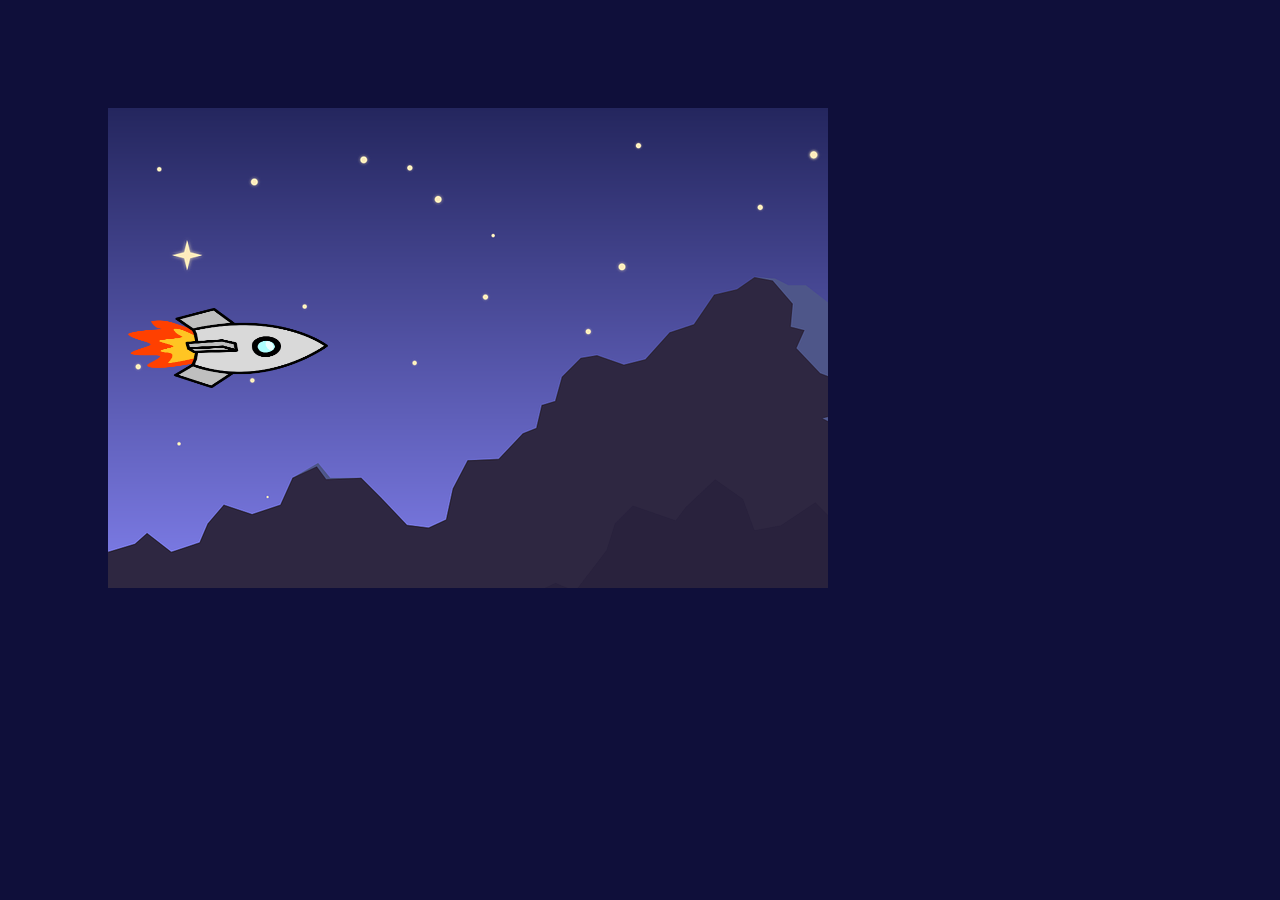
<file: game.html>
<!DOCTYPE html>
<html lang="en">
  <head>
    <meta charset="UTF-8" />
    <meta name="viewport" content="width=device-width, initial-scale=1.0" />
    <title>Ballergame</title>
    <link href="https://cdn.jsdelivr.net/npm/bootstrap@5.3.2/dist/css/bootstrap.min.css" rel="stylesheet" integrity="sha384-T3c6CoIi6uLrA9TneNEoa7RxnatzjcDSCmG1MXxSR1GAsXEV/Dwwykc2MPK8M2HN" crossorigin="anonymous">
<script src="https://cdn.jsdelivr.net/npm/bootstrap@5.3.2/dist/js/bootstrap.bundle.min.js" integrity="sha384-C6RzsynM9kWDrMNeT87bh95OGNyZPhcTNXj1NW7RuBCsyN/o0jlpcV8Qyq46cDfL" crossorigin="anonymous"></script>
    <style>
      body{
        background-color: rgb(15, 15, 58);
      }
      canvas {
        background-color: rgb(37, 37, 37);
        margin: 100px 100px;
      }
    </style>
    <script>
      let KEY_SPACE = false;
      let KEY_UP = false;
      let KEY_DOWN = false;
      let canvas;
      let ctx;
      let backgroundImage = new Image();

      let rocket = {
        x: 20,
        y: 200,
        width: 200,
        height: 80,
        src: "img/rocket1.png",
      };
      let ufos = [];
      let shots = [];

      document.onkeydown = function (e) {
        console.log(e.keyCode);
        if (e.keyCode == 32) {
          KEY_SPACE = true;
        }

        if (e.keyCode == 38) {
          KEY_UP = true;
        }

        if (e.keyCode == 40) {
          KEY_DOWN = true;
        }
      };
      document.onkeyup = function (e) {
        console.log(e.keyCode);
        if (e.keyCode == 32) {
          KEY_SPACE = false;
        }
        if (e.keyCode == 38) {
          KEY_UP = false;
        }

        if (e.keyCode == 40) {
          KEY_DOWN = false;
        }
      };
      function startGame() {
        canvas = document.getElementById("canvas");
        ctx = canvas.getContext("2d");
        loadImages();
        setInterval(update, 1000 / 25);
        setInterval(createUfos, 5000);
        setInterval(checkForCollision, 1000 / 25);
        setInterval(checkForShoot, 1000 / 10);
        draw();
      }
      function checkForCollision() {
        ufos.forEach(function (ufo) {
          // Kontrollieren, ob UFO mit Rakete kollidiert
          if (
            rocket.x + rocket.width > ufo.x &&
            rocket.y + rocket.height > ufo.y &&
            rocket.x < ufo.x &&
            rocket.y < ufo.y
          ) {
            rocket.img.src = "img/fireworks.png";
            console.log("Collision!!!");
            ufos = ufos.filter((u) => u != ufo);
          }

          shots.forEach(function (shot) {
            // Kontrollieren, ob Laser mit Rakete kollidiert
            if (
              shot.x + shot.width > ufo.x &&
              shot.y + shot.height > ufo.y &&
              shot.x < ufo.x &&
              shot.y < ufo.y + ufo.height
            ) {
              ufo.hit = true;
              ufo.img.src = "img/fireworks.png";
              console.log("Collion!!!");

              setTimeout(() => {
                ufos = ufos.filter((u) => u != ufo);
              }, 2000);
            }
          });
        });
      }
      function createUfos() {
        let ufo = {
          x: 800,
          y: Math.random() * 500,
          width: 100,
          height: 70,
          src: "img/ufo.png",
          img: new Image(),
        };
        ufo.img.src = ufo.src;
        ufos.push(ufo);
      }
      function checkForShoot() {
        if (KEY_SPACE) {
          let shot = {
            x: rocket.x + 110,
            y: rocket.y + 22,
            width: 20,
            height: 4,
            src: "img/shot.png",
            img: new Image(),
          };
          shot.img.src = shot.src; // Laser-Bild wird geladen.

          shots.push(shot);
        }
      }

      function update() {
        if (KEY_UP) {
          rocket.y -= 4;
        }
        if (KEY_DOWN) {
          rocket.y += 4;
        }

        ufos.forEach(function (ufo) {
          ufo.x -= 5;
        });

        shots.forEach(function (shot) {
          shot.x += 15;
        });
      }
      function loadImages() {
        backgroundImage.src = "img/bck.png";
        rocket.img = new Image();
        rocket.img.src = rocket.src;
      }
      function draw() {
        ctx.drawImage(backgroundImage, 0, 0);
        ctx.drawImage(
          rocket.img,
          rocket.x,
          rocket.y,
          rocket.width,
          rocket.height
        );

        ufos.forEach(function (ufo) {
          ctx.drawImage(ufo.img, ufo.x, ufo.y, ufo.width, ufo.height);
        });
        shots.forEach(function (shot) {
          ctx.drawImage(shot.img, shot.x, shot.y, shot.width, shot.height);
        });

        requestAnimationFrame(draw);
      }
    </script>
  </head>
  <body onload="startGame()" class="vh-100 d-flex justify-content-center align-items-center">
    <canvas id="canvas" width="720" height="480"></canvas>
  </body>
</html>
</file>
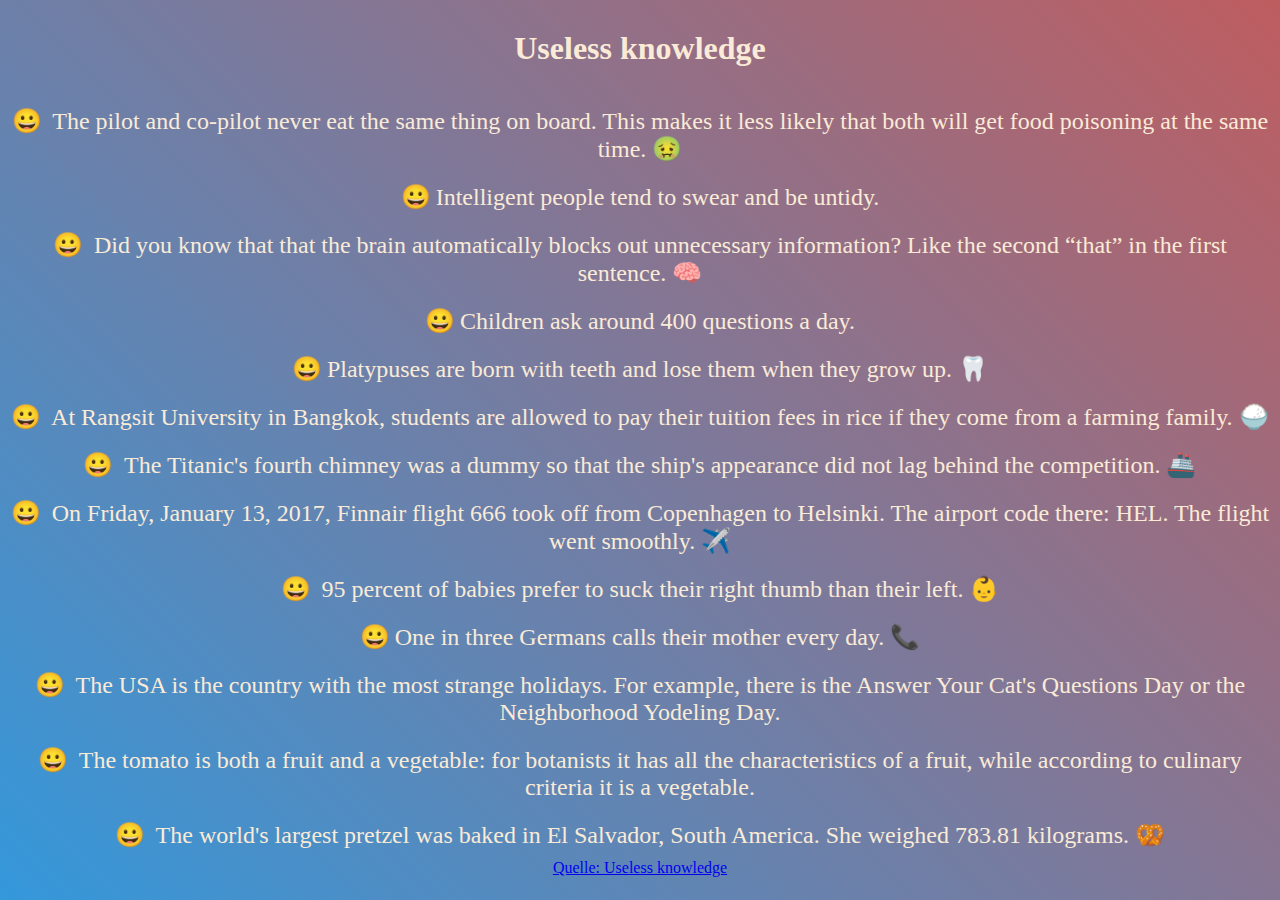
<file: other-sites/useless.html>
<!DOCTYPE html>
<html lang="en">
  <head>
    <meta charset="UTF-8" />
    <meta name="viewport" content="width=device-width, initial-scale=1.0" />
    <meta name="description" content="This is a fun page with a few facts about useless knowledge.">
    <link rel="stylesheet" href="useless.css" />
    <title>Useless knowledge</title>
  </head>
  <body>
    <div class="container">
      <h1>Useless knowledge</h1>
      <p>
        The pilot and co-pilot never eat the same thing on board. This makes it
        less likely that both will get food poisoning at the same time. 🤢
      </p>
      <p>Intelligent people tend to swear and be untidy.</p>
      <p>
        Did you know that that the brain automatically blocks out unnecessary
        information? Like the second “that” in the first sentence. 🧠
      </p>
      <p>Children ask around 400 questions a day.</p>
      <p>Platypuses are born with teeth and lose them when they grow up. 🦷</p>
      <p>
        At Rangsit University in Bangkok, students are allowed to pay their
        tuition fees in rice if they come from a farming family. 🍚
      </p>
      <p>
        The Titanic's fourth chimney was a dummy so that the ship's appearance
        did not lag behind the competition. 🚢
      </p>
      <p>
        On Friday, January 13, 2017, Finnair flight 666 took off from Copenhagen
        to Helsinki. The airport code there: HEL. The flight went smoothly. ✈️
      </p>
      <p>
        95 percent of babies prefer to suck their right thumb than their left.
        👶
      </p>
      <p>One in three Germans calls their mother every day. 📞</p>
      <p>
        The USA is the country with the most strange holidays. For example,
        there is the Answer Your Cat's Questions Day or the Neighborhood
        Yodeling Day.
      </p>
      <p>
        The tomato is both a fruit and a vegetable: for botanists it has all the
        characteristics of a fruit, while according to culinary criteria it is a
        vegetable.
      </p>
      <p>
        The world's largest pretzel was baked in El Salvador, South America. She
        weighed 783.81 kilograms. 🥨
      </p>
      <a
        href="https://studyflix.de/allgemeinwissen/unnuetzes-wissen-5165"
        target="_blank"
        >Quelle: Useless knowledge</a
      >
    </div>
  </body>
</html>
</file>
<file: other-sites/useless.css>
* {
  margin: 0;
  padding: 0;
  box-sizing: border-box;
}
:root {
  font-size: 62, 5%;
  font-family: "Times New Roman", Times, serif;
}
body {
  overflow: hidden;
  height: 100%;
}

.container {
  text-align: center;
  width: 100%;
  height: 100%;
  background-image: linear-gradient(45deg, #3498db, #e74c3c);
  background-size: 150%;
  position: absolute;
  animation: gradient 3s infinite alternate;
}
@keyframes gradient {
  0% {
    background-position: 0% 50%;
  }
  100% {
    background-position: 100% 50%;
  }
}
.container h1 {
  margin: 30px;
  color: antiquewhite;
}
.container p {
  padding: 10px;
  font-size: 1.5rem;
  color: antiquewhite;
}
.container p::before {
  content: "😀";
  font-size: 1em;
  margin-right: 5px;
}
</file>
